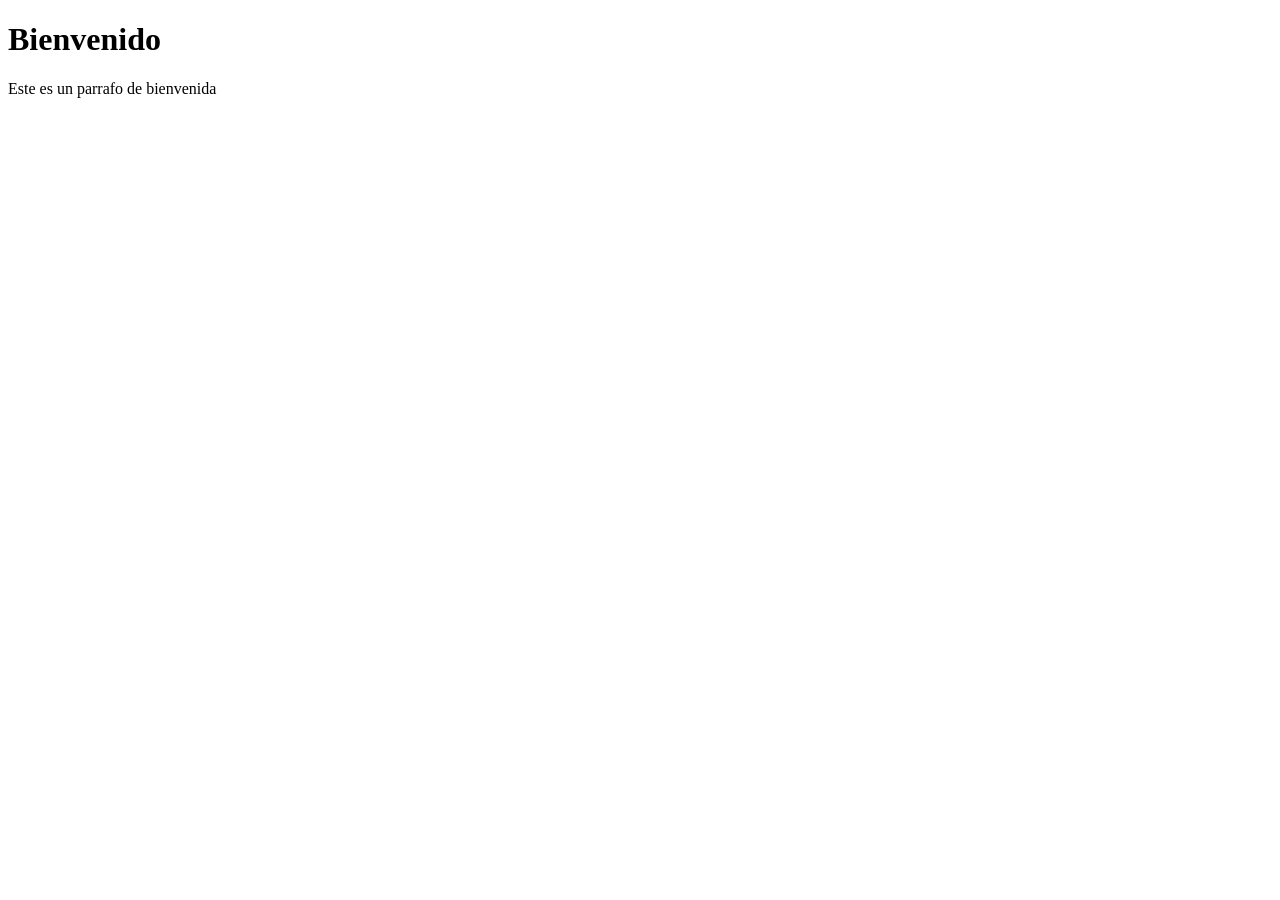
<file: index.html>
<!DOCTYPE html>
<html lang="en">
<head>
    <meta charset="UTF-8">
    <meta name="viewport" content="width=device-width, initial-scale=1.0">
    <title>Mi primer HTML</title>
</head>
    <h1>Bienvenido</h1>
<body>
<p>Este es un parrafo de bienvenida</p>  
</body>
</html>
</file>
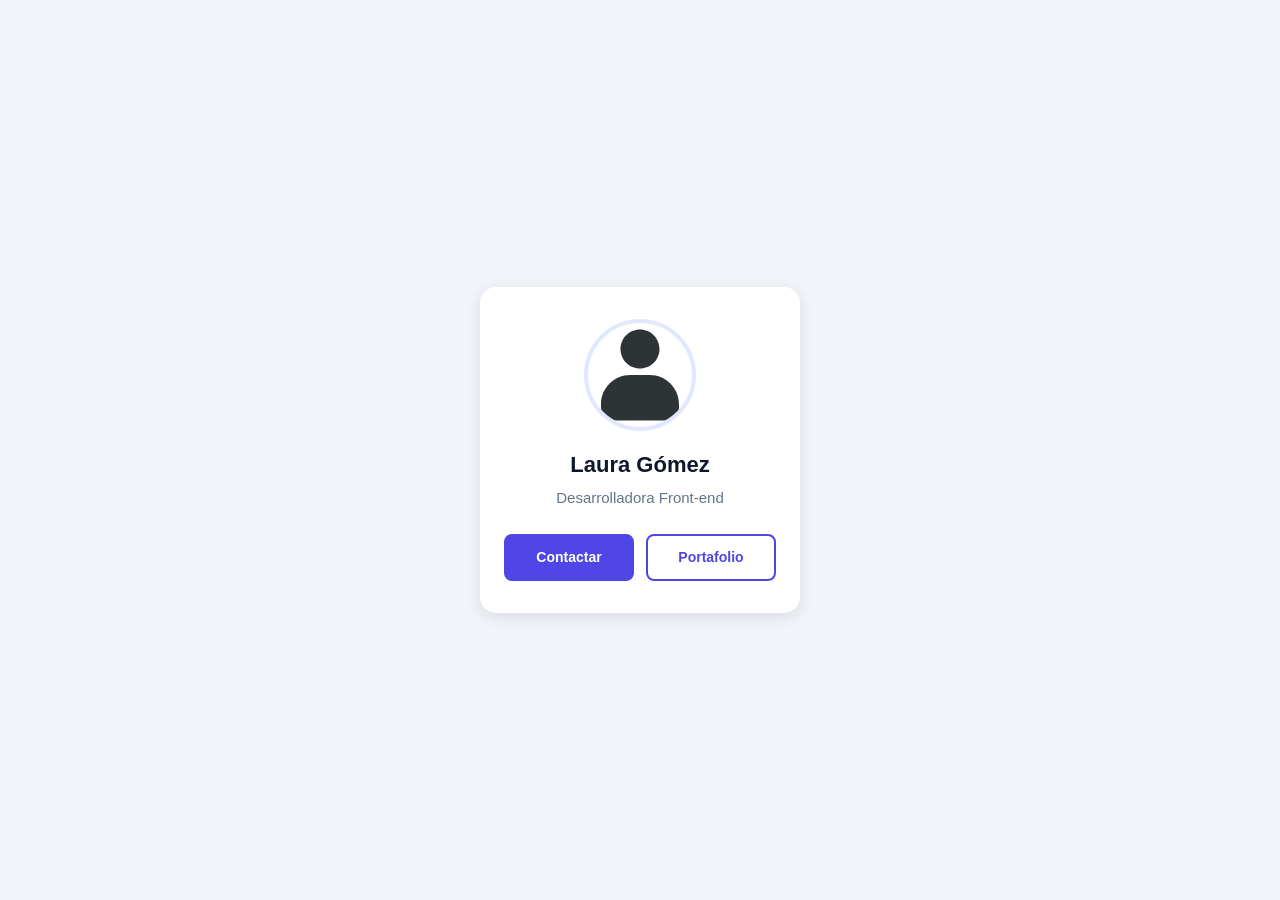
<file: parcial-1/index.html>
<!DOCTYPE html>
<html lang="es">
<head>
  <meta charset="UTF-8">
  <meta name="viewport" content="width=device-width, initial-scale=1.0">
  <title>Tarjeta de perfil — Laura Gómez</title>
  <link rel="stylesheet" href="estilos.css">
</head>
<body>
  <article class="tarjeta">
    <img class="foto" src="avatar.svg" alt="Retrato de Laura Gómez, desarrolladora front-end">
    <h2 class="nombre">Laura Gómez</h2>
    <p class="cargo">Desarrolladora Front-end</p>
    <div class="botones">
      <button type="button" class="btn btn-primario">Contactar</button>
      <button type="button" class="btn btn-secundario">Portafolio</button>
    </div>
  </article>
</body>
</html>
</file>
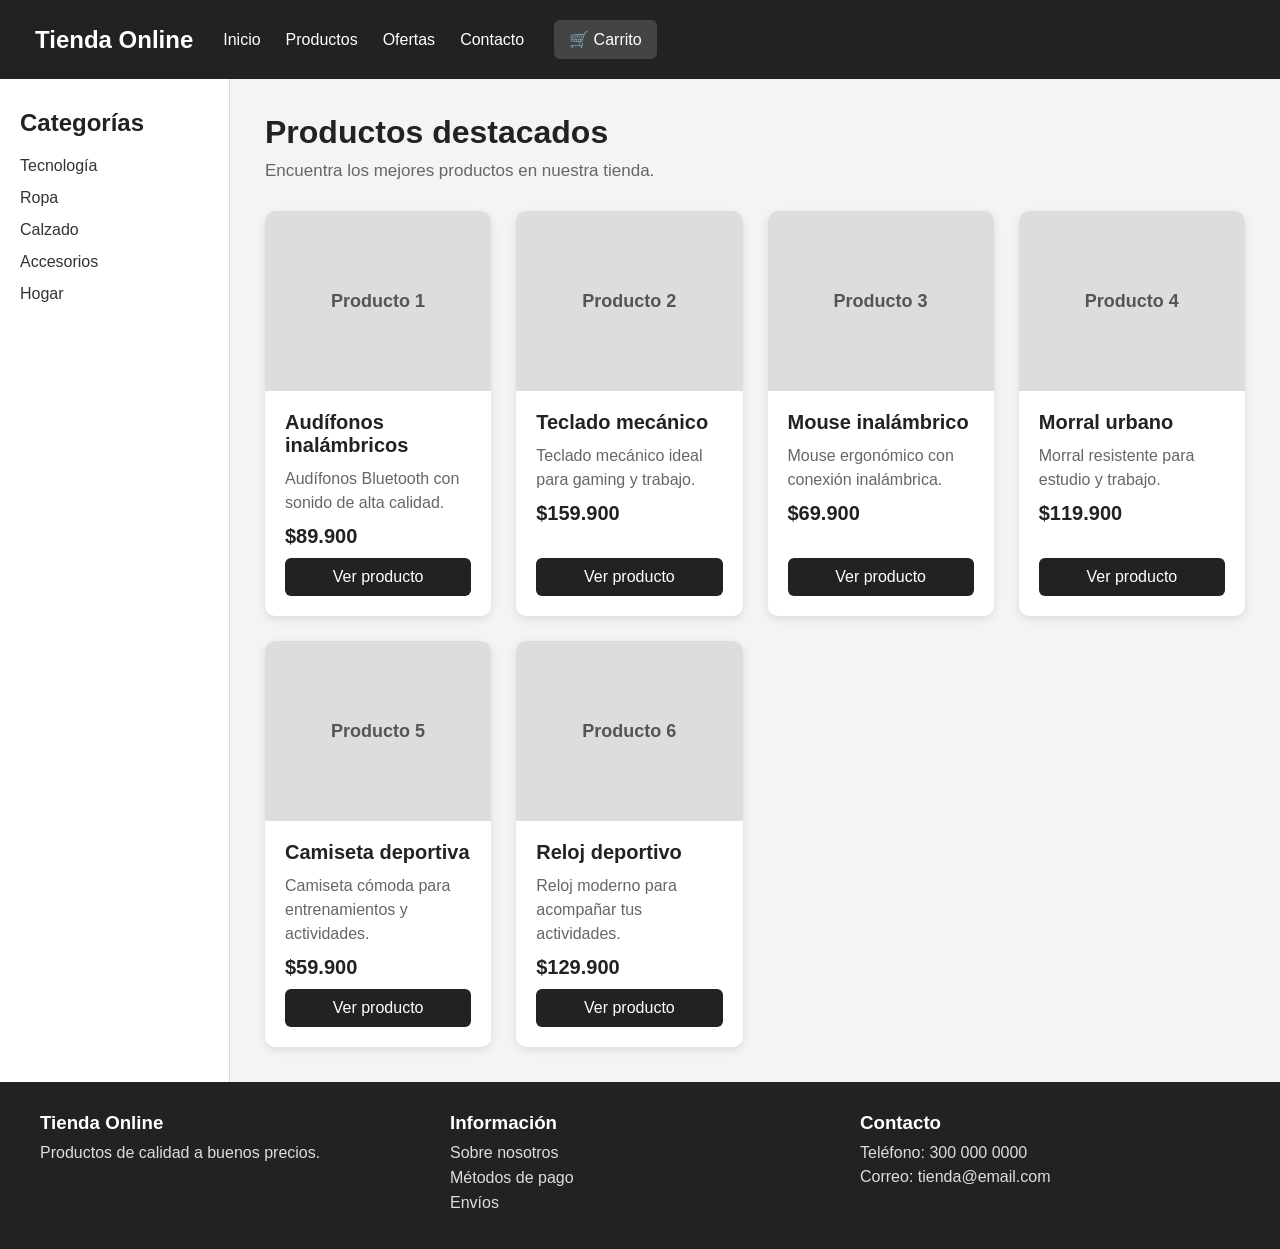
<file: semana-4/layout.html>
<!DOCTYPE html>
<html lang="es">

<head>
    <meta charset="UTF-8">
    <meta name="viewport" content="width=device-width, initial-scale=1.0">
    <title>Tienda Online</title>
    <link rel="stylesheet" href="css/layout.css">
</head>

<body>

    <div class="pagina">

        <header class="cabecera">

            <a href="#" class="logo">
                Tienda Online
            </a>

            <nav>
                <ul class="menu">
                    <li><a href="#">Inicio</a></li>
                    <li><a href="#">Productos</a></li>
                    <li><a href="#">Ofertas</a></li>
                    <li><a href="#">Contacto</a></li>
                </ul>
            </nav>

            <a href="#" class="carrito">
                🛒 Carrito
            </a>

        </header>

        <aside class="lateral">

            <h2>Categorías</h2>

            <ul class="categorias">
                <li><a href="#">Tecnología</a></li>
                <li><a href="#">Ropa</a></li>
                <li><a href="#">Calzado</a></li>
                <li><a href="#">Accesorios</a></li>
                <li><a href="#">Hogar</a></li>
            </ul>

        </aside>

        <main class="contenido">

            <section class="introduccion">

                <h1>Productos destacados</h1>

                <p>
                    Encuentra los mejores productos en nuestra tienda.
                </p>

            </section>

            <section class="productos">

                <article class="producto">

                    <div class="imagen-producto">
                        <span>Producto 1</span>
                    </div>

                    <div class="contenido-producto">

                        <h2>Audífonos inalámbricos</h2>

                        <p>
                            Audífonos Bluetooth con sonido de alta calidad.
                        </p>

                        <strong>$89.900</strong>

                        <a href="#" class="boton">
                            Ver producto
                        </a>

                    </div>

                </article>

                <article class="producto">

                    <div class="imagen-producto">
                        <span>Producto 2</span>
                    </div>

                    <div class="contenido-producto">

                        <h2>Teclado mecánico</h2>

                        <p>
                            Teclado mecánico ideal para gaming y trabajo.
                        </p>

                        <strong>$159.900</strong>

                        <a href="#" class="boton">
                            Ver producto
                        </a>

                    </div>

                </article>

                <article class="producto">

                    <div class="imagen-producto">
                        <span>Producto 3</span>
                    </div>

                    <div class="contenido-producto">

                        <h2>Mouse inalámbrico</h2>

                        <p>
                            Mouse ergonómico con conexión inalámbrica.
                        </p>

                        <strong>$69.900</strong>

                        <a href="#" class="boton">
                            Ver producto
                        </a>

                    </div>

                </article>

                <article class="producto">

                    <div class="imagen-producto">
                        <span>Producto 4</span>
                    </div>

                    <div class="contenido-producto">

                        <h2>Morral urbano</h2>

                        <p>
                            Morral resistente para estudio y trabajo.
                        </p>

                        <strong>$119.900</strong>

                        <a href="#" class="boton">
                            Ver producto
                        </a>

                    </div>

                </article>

                <article class="producto">

                    <div class="imagen-producto">
                        <span>Producto 5</span>
                    </div>

                    <div class="contenido-producto">

                        <h2>Camiseta deportiva</h2>

                        <p>
                            Camiseta cómoda para entrenamientos y actividades.
                        </p>

                        <strong>$59.900</strong>

                        <a href="#" class="boton">
                            Ver producto
                        </a>

                    </div>

                </article>

                <article class="producto">

                    <div class="imagen-producto">
                        <span>Producto 6</span>
                    </div>

                    <div class="contenido-producto">

                        <h2>Reloj deportivo</h2>

                        <p>
                            Reloj moderno para acompañar tus actividades.
                        </p>

                        <strong>$129.900</strong>

                        <a href="#" class="boton">
                            Ver producto
                        </a>

                    </div>

                </article>

            </section>

        </main>

        <footer class="pie">

            <div>
                <h3>Tienda Online</h3>
                <p>Productos de calidad a buenos precios.</p>
            </div>

            <div>
                <h3>Información</h3>
                <a href="#">Sobre nosotros</a>
                <a href="#">Métodos de pago</a>
                <a href="#">Envíos</a>
            </div>

            <div>
                <h3>Contacto</h3>
                <p>Teléfono: 300 000 0000</p>
                <p>Correo: tienda@email.com</p>
            </div>

        </footer>

    </div>

</body>

</html>
</file>
<file: parcial-1/estilos.css>
*, *::before, *::after { box-sizing: border-box; }

:root {
  --fondo-pagina: #f1f5f9;
  --primario: #4f46e5;
  --primario-oscuro: #4338ca;
  --primario-suave: #eef2ff;
  --texto: #0f172a;
  --texto-suave: #64748b;
  --borde-foto: #e0e7ff;
}

body {
  margin: 0;
  padding: 1rem;
  min-height: 100vh;
  display: grid;
  grid-template-columns: minmax(0, 1fr);
  place-items: center;              /* centrada vertical y horizontal */
  background: var(--fondo-pagina);
  color: var(--texto);
  font-family: "Segoe UI", Roboto, Helvetica, Arial, sans-serif;
  line-height: 1.6;
}

img { max-width: 100%; height: auto; }

/* Móvil primero: ocupa el ancho disponible; en pantallas grandes se detiene en 320px */
.tarjeta {
  width: 100%;
  max-width: 320px;
  padding: 32px 24px;
  background: #fff;
  border-radius: 16px;
  box-shadow: 0 4px 16px rgba(15, 23, 42, 0.1);
  text-align: center;
}

.foto {
  display: block;
  width: 112px;
  height: 112px;
  margin: 0 auto 16px;
  border-radius: 50%;
  border: 4px solid var(--borde-foto);
  object-fit: cover;
}

.nombre {
  margin: 0;
  font-size: 22px;
  font-weight: 700;
  color: var(--texto);
}

.cargo {
  margin: 4px 0 24px;
  font-size: 15px;
  color: var(--texto-suave);
}

.botones {
  display: flex;
  gap: 12px;
}

.btn {
  flex: 1;
  min-width: 0;
  padding: 10px 0;
  border: 2px solid var(--primario);
  border-radius: 8px;
  font: inherit;
  font-size: 14px;
  font-weight: 700;
  cursor: pointer;
  transition: background-color 0.2s, color 0.2s;
}

.btn-primario { background: var(--primario); color: #fff; }
.btn-primario:hover { background: var(--primario-oscuro); border-color: var(--primario-oscuro); }

.btn-secundario { background: #fff; color: var(--primario); }
.btn-secundario:hover { background: var(--primario-suave); }

.btn:focus-visible { outline: 3px solid var(--primario); outline-offset: 2px; }
</file>
<file: semana-4/css/layout.css>
* {
  margin: 0;
  padding: 0;
  box-sizing: border-box;
  }

body {
font-family: Arial, sans-serif;
background-color: #f4f4f4;
color: #222;
}

.pagina {
min-height: 100vh;
display: grid;
grid-template-columns: 230px 1fr;
grid-template-rows: auto 1fr auto;
grid-template-areas:
"cabecera cabecera"
"lateral contenido"
"pie pie";
}

.cabecera {
grid-area: cabecera;
display: flex;
align-items: center;
gap: 30px;
padding: 20px 35px;
background-color: #222;
color: white;
}

.logo {
color: white;
text-decoration: none;
font-size: 24px;
font-weight: bold;
white-space: nowrap;
}

.menu {
display: flex;
gap: 25px;
list-style: none;
flex: 1;
}

.menu a {
color: white;
text-decoration: none;
}

.menu a:hover {
text-decoration: underline;
}

.carrito {
padding: 10px 15px;
background-color: #444;
color: white;
text-decoration: none;
border-radius: 6px;
}

.lateral {
grid-area: lateral;
padding: 30px 20px;
background-color: white;
border-right: 1px solid #ddd;
}

.lateral h2 {
margin-bottom: 20px;
}

.categorias {
display: flex;
flex-direction: column;
gap: 14px;
list-style: none;
}

.categorias a {
color: #333;
text-decoration: none;
}

.categorias a:hover {
text-decoration: underline;
}

.contenido {
grid-area: contenido;
padding: 35px;
min-width: 0;
}

.introduccion {
margin-bottom: 30px;
}

.introduccion h1 {
margin-bottom: 10px;
font-size: 32px;
}

.introduccion p {
color: #666;
font-size: 17px;
}

.productos {
display: grid;
grid-template-columns: repeat(auto-fit, minmax(220px, 1fr));
gap: 25px;
}

.producto {
display: flex;
flex-direction: column;
background-color: white;
border-radius: 10px;
overflow: hidden;
box-shadow: 0 3px 10px rgba(0, 0, 0, 0.1);
}

.imagen-producto {
height: 180px;
display: flex;
align-items: center;
justify-content: center;
background-color: #ddd;
color: #555;
font-size: 18px;
font-weight: bold;
overflow: hidden;
}

.imagen-producto img {
width: 100%;
height: 100%;
object-fit: cover;
}

.contenido-producto {
display: flex;
flex-direction: column;
gap: 10px;
padding: 20px;
flex: 1;
}

.contenido-producto h2 {
font-size: 20px;
}

.contenido-producto p {
color: #666;
line-height: 1.5;
}

.contenido-producto strong {
font-size: 20px;
}

.boton {
margin-top: auto;
padding: 10px 15px;
background-color: #222;
color: white;
text-align: center;
text-decoration: none;
border-radius: 6px;
}

.boton:hover {
background-color: #444;
}

.pie {
grid-area: pie;
display: grid;
grid-template-columns: repeat(3, 1fr);
gap: 30px;
padding: 30px 40px;
background-color: #222;
color: white;
}

.pie h3 {
margin-bottom: 10px;
}

.pie p {
color: #ddd;
margin-bottom: 6px;
}

.pie a {
display: block;
margin-bottom: 7px;
color: #ddd;
text-decoration: none;
}

.pie a:hover {
color: white;
text-decoration: underline;
}

/* TABLET */

@media (max-width: 1023px) {

```
.pagina {
    grid-template-columns: 200px 1fr;
}

.cabecera {
    gap: 20px;
    padding: 20px;
    flex-wrap: wrap;
}

.menu {
    gap: 15px;
}

.contenido {
    padding: 25px;
}

.productos {
    grid-template-columns: repeat(2, minmax(0, 1fr));
    gap: 18px;
}

.pie {
    padding: 25px;
    gap: 20px;
}
```

}

/* CELULAR */

@media (max-width: 767px) {

```
.pagina {
    grid-template-columns: 1fr;
    grid-template-rows: auto auto 1fr auto;
    grid-template-areas:
        "cabecera"
        "lateral"
        "contenido"
        "pie";
}

.cabecera {
    flex-direction: column;
    align-items: flex-start;
    gap: 18px;
    padding: 20px;
}

.logo {
    font-size: 22px;
}

.menu {
    flex-wrap: wrap;
    gap: 12px 18px;
}

.carrito {
    align-self: flex-start;
}

.lateral {
    padding: 20px;
    border-right: none;
    border-bottom: 1px solid #ddd;
}

.lateral h2 {
    margin-bottom: 12px;
}

.categorias {
    flex-direction: row;
    flex-wrap: wrap;
    gap: 12px 20px;
}

.contenido {
    padding: 20px;
    min-width: 0;
}

.introduccion h1 {
    font-size: 26px;
}

.introduccion p {
    font-size: 16px;
}

.productos {
    grid-template-columns: minmax(0, 1fr);
    gap: 20px;
}

.pie {
    grid-template-columns: 1fr;
    gap: 20px;
    padding: 25px 20px;
}
```

}
</file>
